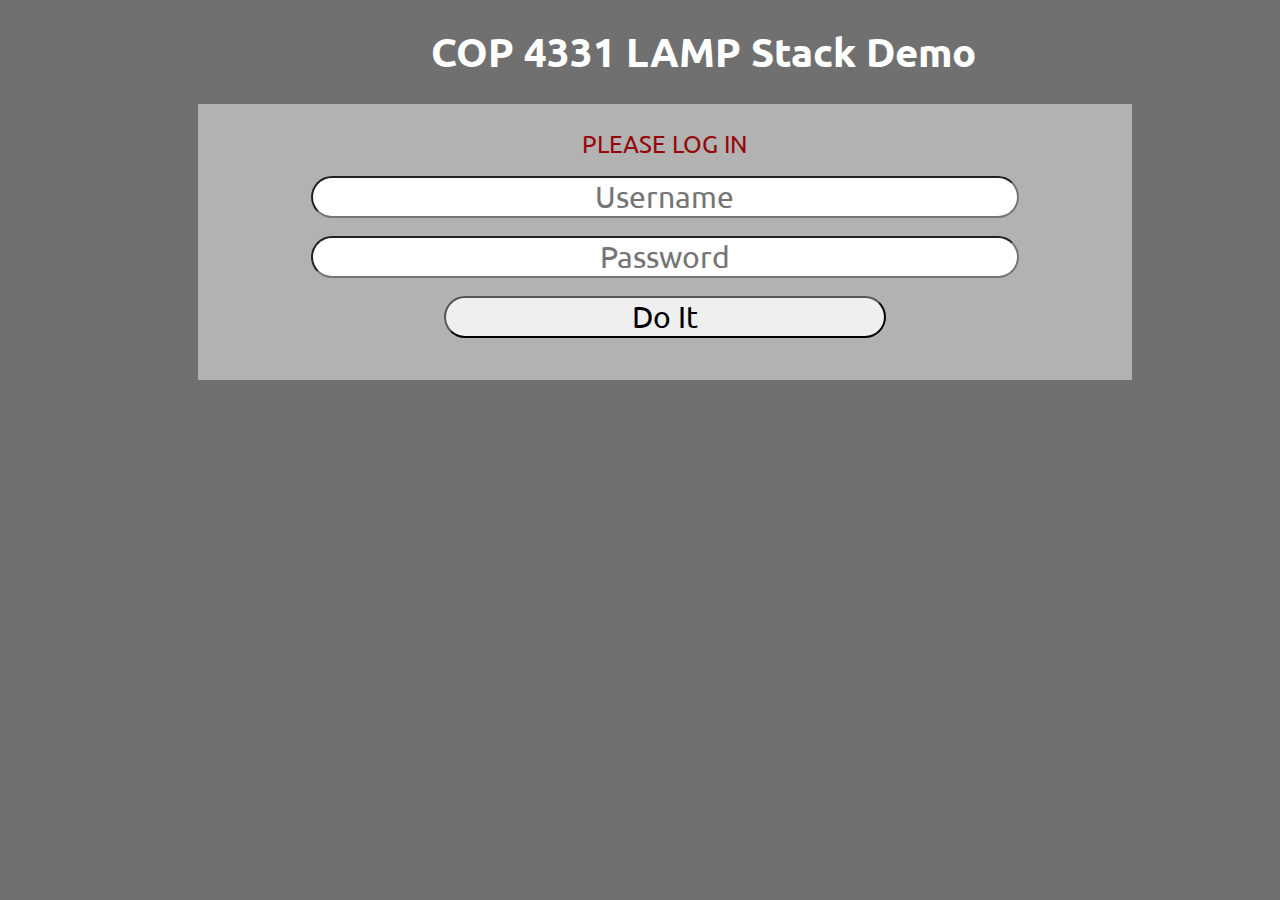
<file: LAMP/Web/index.html>
<html>
<head>
	<title>COP 4331 LAMP Stack Demo</title>
	<script type="text/javascript" src="js/code.js"></script>
    <link href="css/styles.css" rel="stylesheet">	
    <link href="https://fonts.googleapis.com/css?family=Ubuntu" rel="stylesheet">
</head>
<body>

<h1 id="title">COP 4331 LAMP Stack Demo</h1>

<div id="loginDiv">
	<span id="inner-title">PLEASE LOG IN</span>
	<input type="text" id="loginName" placeholder="Username" /><br />
	<input type="password" id="loginPassword" placeholder="Password"/><br />
	<button type="button" id="loginButton" class="buttons" onclick="doLogin();"> Do It </button>
	<span id="loginResult"></span>
</div>
<div id="loggedInDiv" style="display:none; visibility:hidden;">
	<span id="userName"></span><br />
	<button type="button" id="logoutButton" class="buttons" onclick="doLogout();"> Log Out </button>
</div>
<div id="accessUIDiv" style="display:none; visibility:hidden;">
	<br />

	<input type="text" id="searchText" placeholder="Color To Search For"/>
	<button type="button" id="searchColorButton" class="buttons" onclick="searchColor();"> Search Color </button><br />
	<span id="colorSearchResult"></span>
	<select id="colorList" style="display:none; visibility:hidden;">
		<!-- <option value="volvo">Volvo</option> -->
	</select><br /><br />

	<input type="text" id="colorText" placeholder="Color To Add">
	<button type="button" id="addColorButton" class="buttons" onclick="addColor();"> Add Color </button><br />
	<span id="colorAddResult"></span>
</div>

</body>
</html>
</file>
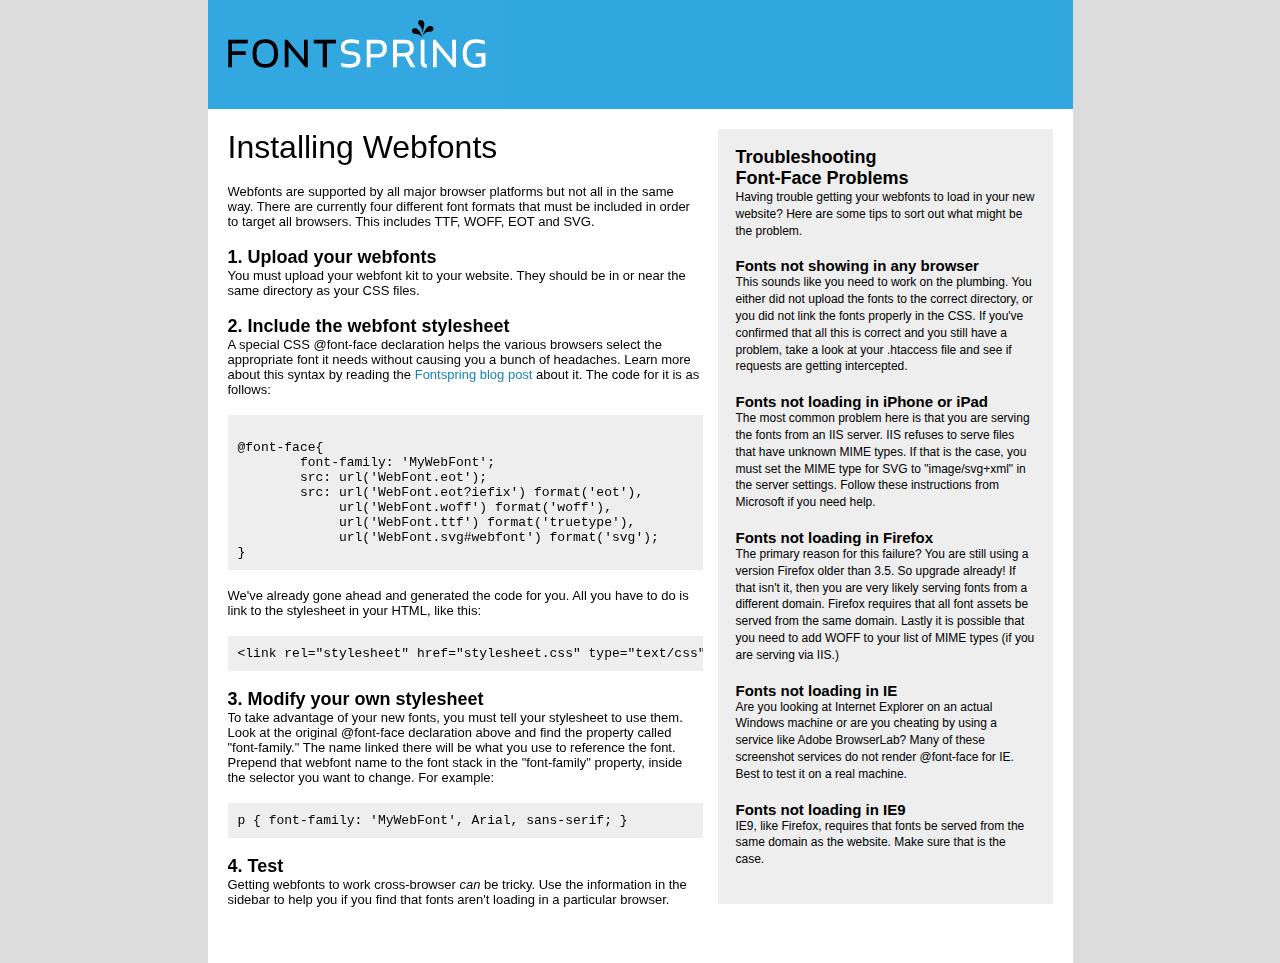
<file: Student144_Phase1/Fonts/capsuula/How_to_use_webfonts.html>
<!DOCTYPE html PUBLIC "-//W3C//DTD XHTML 1.0 Transitional//EN"
	"http://www.w3.org/TR/xhtml1/DTD/xhtml1-transitional.dtd">

<html xmlns="http://www.w3.org/1999/xhtml" xml:lang="en" lang="en">
<head>
	<meta http-equiv="Content-Type" content="text/html; charset=utf-8" />

	<link rel="stylesheet" href="stylesheet.css" type="text/css" charset="utf-8" />

	<style type="text/css" media="screen">
		/*-- RESET ------*/
		html, body, div, span, applet, object, iframe,
		h1, h2, h3, h4, h5, h6, p, blockquote, pre,
		a, abbr, acronym, address, big, cite, code,
		del, dfn, em, font, img, ins, kbd, q, s, samp,
		small, strike, strong, sub, sup, tt, var,
		b, u, i, center, dl, dt, dd, ol, ul, li,
		fieldset, form, label, legend, table, 
		caption, tbody, tfoot, thead, tr, th, td 
		                  {margin: 0;padding: 0;border: 0;outline: 0;
		                  font-size: 100%;vertical-align: baseline;
		                  background: transparent;}
		body              {line-height: 1;}
		ol, ul            {list-style: none;}
		blockquote, q     {quotes: none;}
		blockquote:before, blockquote:after,
		q:before, q:after {content: '';	content: none;}
		:focus            {outline: 0;}
		ins               {text-decoration: none;}
		del               {text-decoration: line-through;}
		table             {border-collapse: collapse;border-spacing: 0;}
		
		/*-- GRID -----*/
		.section {margin-bottom: 18px;
		}
		.section:after	{content: ".";display: block;height: 0;clear: both;visibility: hidden;}
		.section 		{*zoom: 1;}

		.section .firstcolumn,
		.section .firstcol {margin-left: 0;}
		
		.grid1, .grid1_2cols, .grid1_3cols, .grid1_4cols, .grid2, .grid2_3cols, .grid2_4cols, .grid3, .grid3_2cols, .grid3_4cols, .grid4, .grid4_3cols, .grid5, .grid5_2cols, .grid5_3cols, .grid5_4cols, .grid6, .grid6_4cols, .grid7, .grid7_2cols, .grid7_3cols, .grid7_4cols, .grid8, .grid8_3cols, .grid9, .grid9_2cols, .grid9_4cols, .grid10, .grid10_3cols, .grid10_4cols, .grid11, .grid11_2cols, .grid11_3cols, .grid11_4cols, .grid12
		{margin-left: 15px;float: left;display: inline; overflow: hidden;}
		.width5, .grid5, .span-5 {width: 335px;}
		.width5_2cols,.grid5_2cols {width: 160px;}
		.width5_3cols,.grid5_3cols  {width: 101px;}
		.width5_4cols,.grid5_4cols  {width: 72px;}
		.input_width5 {width: 329px;}

		.width6, .grid6, .span-6 {width: 405px;}
		.width6_4cols,.grid6_4cols  {width: 90px;}
		.input_width6 {width: 399px;}

		.width7, .grid7, .span-7 {width: 475px;}
		.width7_2cols,.grid7_2cols {width: 230px;}
		.width7_3cols,.grid7_3cols  {width: 148px;}
		.width7_4cols,.grid7_4cols  {width: 107px;}
		.input_width7 {width: 469px;}
		
		/*-- STYLES -----*/
		body {
			color: #000;
			background-color: #dcdcdc;
			font: 13px Arial, sans-serif;
		}

		a {
			text-decoration: none;
			color: #1883ba;
		}

		h1{
			font-size: 32px;
			font-weight: normal;
			font-style: normal;
			margin-bottom: 18px;
		}

		h2{
			font-size: 18px;
		}

		#container {
			width: 865px;
			margin: 0px auto;
		}
		


		#header {
			height:109px;
			font-size: 36px;
			background-color: #000;
			color: #fff;
			text-indent:-9999px;
			background: url([data-uri]) no-repeat left center;
			background-color: #31a7e0;
			
		}
		
		#main_content {
			background-color: #fff;
			padding: 20px 20px 20px;
		}


		#footer p {
			margin: 0;
			padding-top: 10px;
			padding-bottom: 50px;
			color: #333;
			font: 10px Arial, sans-serif;
		}
		code {
			white-space: pre;
			background-color: #eee;
			display: block;
			padding: 10px;
			margin-bottom: 18px;
			overflow: auto;
		}

		.box  { 
		  padding: 18px; 
		  margin-bottom: 18px; 
		  background: #eee; 
		}
		.bottom,.last 	{margin-bottom:0 !important; padding-bottom:0 !important;}
		

		
		p{
			line-height: 1.2em;
			margin-bottom: 18px;
			font: 13px Arial, sans-serif;
		}



		h3{
			font-size: 15px;
			margin-top: 18px;
		}
		
		.sidebar p{
			font-size: 12px;
			line-height: 1.4em;
		}
		
	</style>

<title>How to Use Webfonts</title>
	
</head>

<body>
<div id="container">
	<div id="header">
		Fontspring
	</div>
	<div id="main_content">
			<div class="section">
				<div class="grid7 firstcol">
					<h1>Installing Webfonts</h1>
					
					<p>Webfonts are supported by all major browser platforms but not all in the same way. There are currently four different font formats that must be included in order to target all browsers. This includes TTF, WOFF, EOT and SVG.</p>
					
					<h2>1. Upload your webfonts</h2>
					<p>You must upload your webfont kit to your website. They should be in or near the same directory as your CSS files.</p>
					
					<h2>2. Include the webfont stylesheet</h2>
					<p>A special CSS @font-face declaration helps the various browsers select the appropriate font it needs without causing you a bunch of headaches. Learn more about this syntax by reading the <a href="http://www.fontspring.com/blog/further-hardening-of-the-bulletproof-syntax">Fontspring blog post</a> about it. The code for it is as follows:</p>


<code>
@font-face{ 
	font-family: 'MyWebFont';
	src: url('WebFont.eot');
	src: url('WebFont.eot?iefix') format('eot'),
	     url('WebFont.woff') format('woff'),
	     url('WebFont.ttf') format('truetype'),
	     url('WebFont.svg#webfont') format('svg');
}
</code>
	<p>We've already gone ahead and generated the code for you. All you have to do is link to the stylesheet in your HTML, like this:</p>
	<code>&lt;link rel=&quot;stylesheet&quot; href=&quot;stylesheet.css&quot; type=&quot;text/css&quot; charset=&quot;utf-8&quot; /&gt;</code>

					<h2>3. Modify your own stylesheet</h2>
					<p>To take advantage of your new fonts, you must tell your stylesheet to use them. Look at the original @font-face declaration above and find the property called "font-family." The name linked there will be what you use to reference the font. Prepend that webfont name to the font stack in the "font-family" property, inside the selector you want to change. For example:</p>
<code>p { font-family: 'MyWebFont', Arial, sans-serif; }</code>

<h2>4. Test</h2>
<p>Getting webfonts to work cross-browser <em>can</em> be tricky. Use the information in the sidebar to help you if you find that fonts aren't loading in a particular browser.</p>
				</div>
				
				<div class="grid5 sidebar">
					<div class="box">
						<h2>Troubleshooting<br />Font-Face Problems</h2>
						<p>Having trouble getting your webfonts to load in your new website? Here are some tips to sort out what might be the problem.</p>

						<h3>Fonts not showing in any browser</h3>

						<p>This sounds like you need to work on the plumbing. You either did not upload the fonts to the correct directory, or you did not link the fonts properly in the CSS. If you've confirmed that all this is correct and you still have a problem, take a look at your .htaccess file and see if requests are getting intercepted.</p>

						<h3>Fonts not loading in iPhone or iPad</h3>

						<p>The most common problem here is that you are serving the fonts from an IIS server. IIS refuses to serve files that have unknown MIME types. If that is the case, you must set the MIME type for SVG to "image/svg+xml" in the server settings. Follow these instructions from Microsoft if you need help.</p>

						<h3>Fonts not loading in Firefox</h3>

						<p>The primary reason for this failure? You are still using a version Firefox older than 3.5. So upgrade already! If that isn't it, then you are very likely serving fonts from a different domain. Firefox requires that all font assets be served from the same domain. Lastly it is possible that you need to add WOFF to your list of MIME types (if you are serving via IIS.)</p>

						<h3>Fonts not loading in IE</h3>

						<p>Are you looking at Internet Explorer on an actual Windows machine or are you cheating by using a service like Adobe BrowserLab? Many of these screenshot services do not render @font-face for IE. Best to test it on a real machine.</p>

						<h3>Fonts not loading in IE9</h3>

						<p>IE9, like Firefox, requires that fonts be served from the same domain as the website. Make sure that is the case.</p>
					</div>
				</div>
			</div>
			
		</div>
	
	</div>
	
</div>
</body>
</html>
</file>
<file: LAMP/Web/css/styles.css>
body 
{
    background-color: #707070;
}

#title 
{
    font-size: 40px;
    width: 100%;
    margin: 2% 5%;
    text-align: center;
    font-family: 'Ubuntu', sans-serif;
    color: #FFFFFF;
}

#loginDiv
{
    font-size: 30px;
    width: 70%;
    margin-left: 15%;
    padding: 25px;
    background-color: #b2b2b2;
}

#loggedInDiv
{
    font-size: 30px;
    width: 70%;
    margin-left: 15%;
    padding: 25px;
    background-color: #b2b2b2;
}

#accessUIDiv
{
    font-size: 30px;
    width: 70%;
    margin-left: 15%;
    padding: 25px;
    background-color: #b2b2b2;
}


#loginResult{
    display: inline-block;
    font-size: 0.8em;
    width: 90%;
    text-align: center;
    margin-left: 5%;
    margin-bottom: 2%;
    font-family: 'Ubuntu', sans-serif;
    color: #95060a;
}

.buttons
{
    font-size: 30px;
    border-radius: 25px;
    width: 50%;
    margin-left: 25%;
    font-family: 'Ubuntu', sans-serif;
}

.buttons:hover{
    background-color: #00d5124f;
    color: #FFFFFF;
    opacity: 50%;
}

#loginName
{
	font-size: 30px;
}
#loginPassword
{
	font-size: 30px;
}
#searchText
{
	font-size: 30px;
}
#colorText
{
	font-size: 30px;
}

input[type="text"],input[type="password"]{
    border-radius: 25px;
    text-align: center;
    width: 80%;
    margin-left: 10%;
    margin-bottom: 2%;
    font-family: 'Ubuntu', sans-serif;
}

#inner-title{
    display: inline-block;
    font-size: 0.8em;
    width: 90%;
    text-align: center;
    margin-left: 5%;
    margin-bottom: 2%;
    font-family: 'Ubuntu', sans-serif;
    color: #95060a;
}

#userName{
    display: inline-block;
    width: 80%;
    margin-left: 10%;
    text-align: center;
}

#logoutButton{
    width: 20%;
    margin-left: 40%;
}

select{
    width: 30%;
    margin-left: 35%;
    margin-top: 2%;
    font-size: 0.75em;
    font-family: 'Ubuntu', sans-serif;
}

#colorSearchResult{
    display: none;
}

#colorAddResult{
    display: inline-block;
    font-size: 0.8em;
    width: 90%;
    text-align: center;
    margin-left: 5%;
    margin-top: 2%;
    margin-bottom: 1%;
    font-family: 'Ubuntu', sans-serif;
    color: #95060a;
}
</file>
<file: Student144_Phase1/Fonts/capsuula/stylesheet.css>
@font-face {
    font-family: 'capsuularegular';
    src: url('Capsuula-webfont.eot');
    src: url('Capsuula-webfont.eot?#iefix') format('embedded-opentype'),
         url('Capsuula-webfont.woff') format('woff'),
         url('Capsuula-webfont.ttf') format('truetype'),
         url('Capsuula-webfont.svg#capsuularegular') format('svg');
    font-weight: normal;
    font-style: normal;

}
</file>
